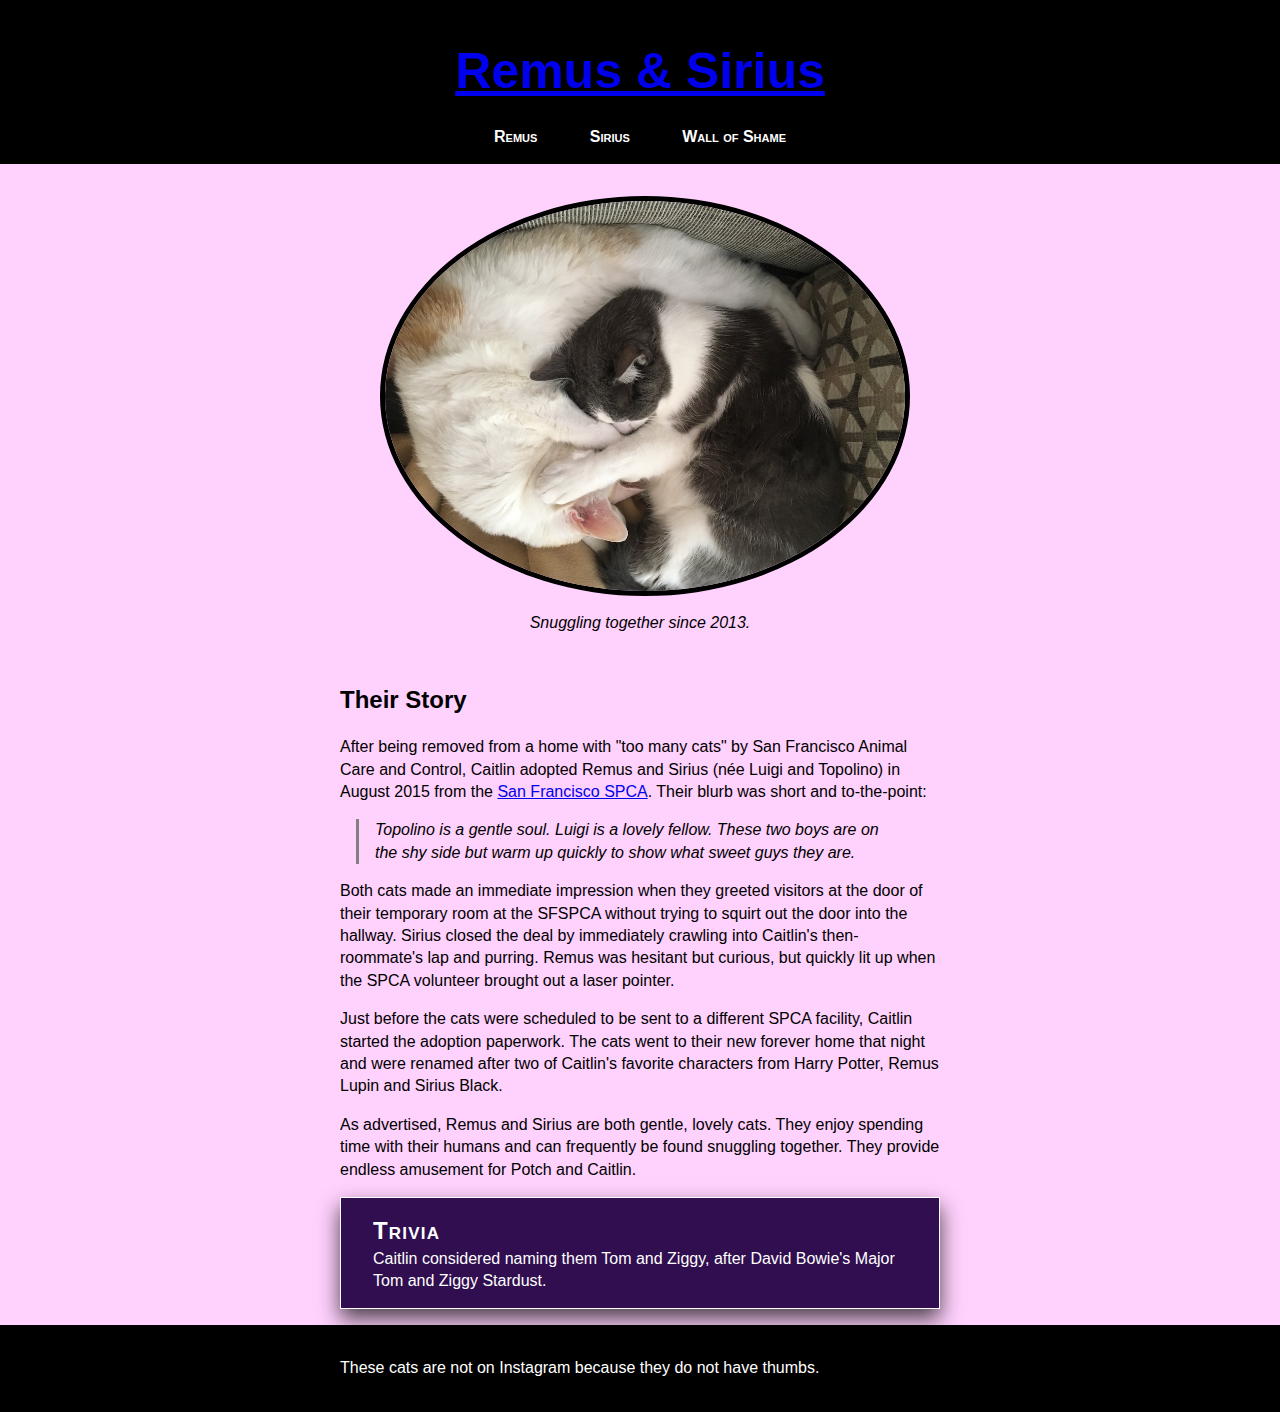
<file: index.html>
<!DOCTYPE html>
<html lang="en">
  <head>
    <meta charset="UTF-8" />
    <meta name="viewport" content="width=device-width, initial-scale=1.0" />
    <title>Remus & Sirius</title>
    <link rel="stylesheet" href="style.css" />
  </head>
  <body>
    <header>
      <h1><a href="index.html">Remus & Sirius</a></h1>
      <nav>
        <a href="remus.html">Remus</a>
        <a href="sirius.html">Sirius</a>
        <a href="shaming.html">Wall of Shame</a>
      </nav>
    </header>
    <section>
      <figure>
        <img
          src="images/yin-yang.jpg"
          alt="A gray and white cat and a cream and white cat cuddling closely."
          class="hero-image"
        />
        <p><em>Snuggling together since 2013.</em></p>
      </figure>
    </section>
    <section>
      <h2>Their Story</h2>
      <p>
        After being removed from a home with "too many cats" by San Francisco
        Animal Care and Control, Caitlin adopted Remus and Sirius (née Luigi and
        Topolino) in August 2015 from the
        <a href="https://www.sfspca.org/">San Francisco SPCA</a>. Their blurb
        was short and to-the-point:
      </p>
      <blockquote>
        Topolino is a gentle soul. Luigi is a lovely fellow. These two boys are
        on the shy side but warm up quickly to show what sweet guys they are.
      </blockquote>
      <p>
        Both cats made an immediate impression when they greeted visitors at the
        door of their temporary room at the SFSPCA without trying to squirt out
        the door into the hallway. Sirius closed the deal by immediately
        crawling into Caitlin's then-roommate's lap and purring. Remus was
        hesitant but curious, but quickly lit up when the SPCA volunteer brought
        out a laser pointer.
      </p>
      <p>
        Just before the cats were scheduled to be sent to a different SPCA
        facility, Caitlin started the adoption paperwork. The cats went to their
        new forever home that night and were renamed after two of Caitlin's
        favorite characters from Harry Potter, Remus Lupin and Sirius Black.
      </p>
      <p>
        As advertised, Remus and Sirius are both gentle, lovely cats. They enjoy
        spending time with their humans and can frequently be found snuggling
        together. They provide endless amusement for Potch and Caitlin.
      </p>
      <div class="trivia">
        <h3>Trivia</h3>
        <p>
          Caitlin considered naming them Tom and Ziggy, after David Bowie's
          Major Tom and Ziggy Stardust.
        </p>
      </div>
    </section>
    <footer>
      <section>
        <p>These cats are not on Instagram because they do not have thumbs.</p>
      </section>
    </footer>
  </body>
</html>
</file>
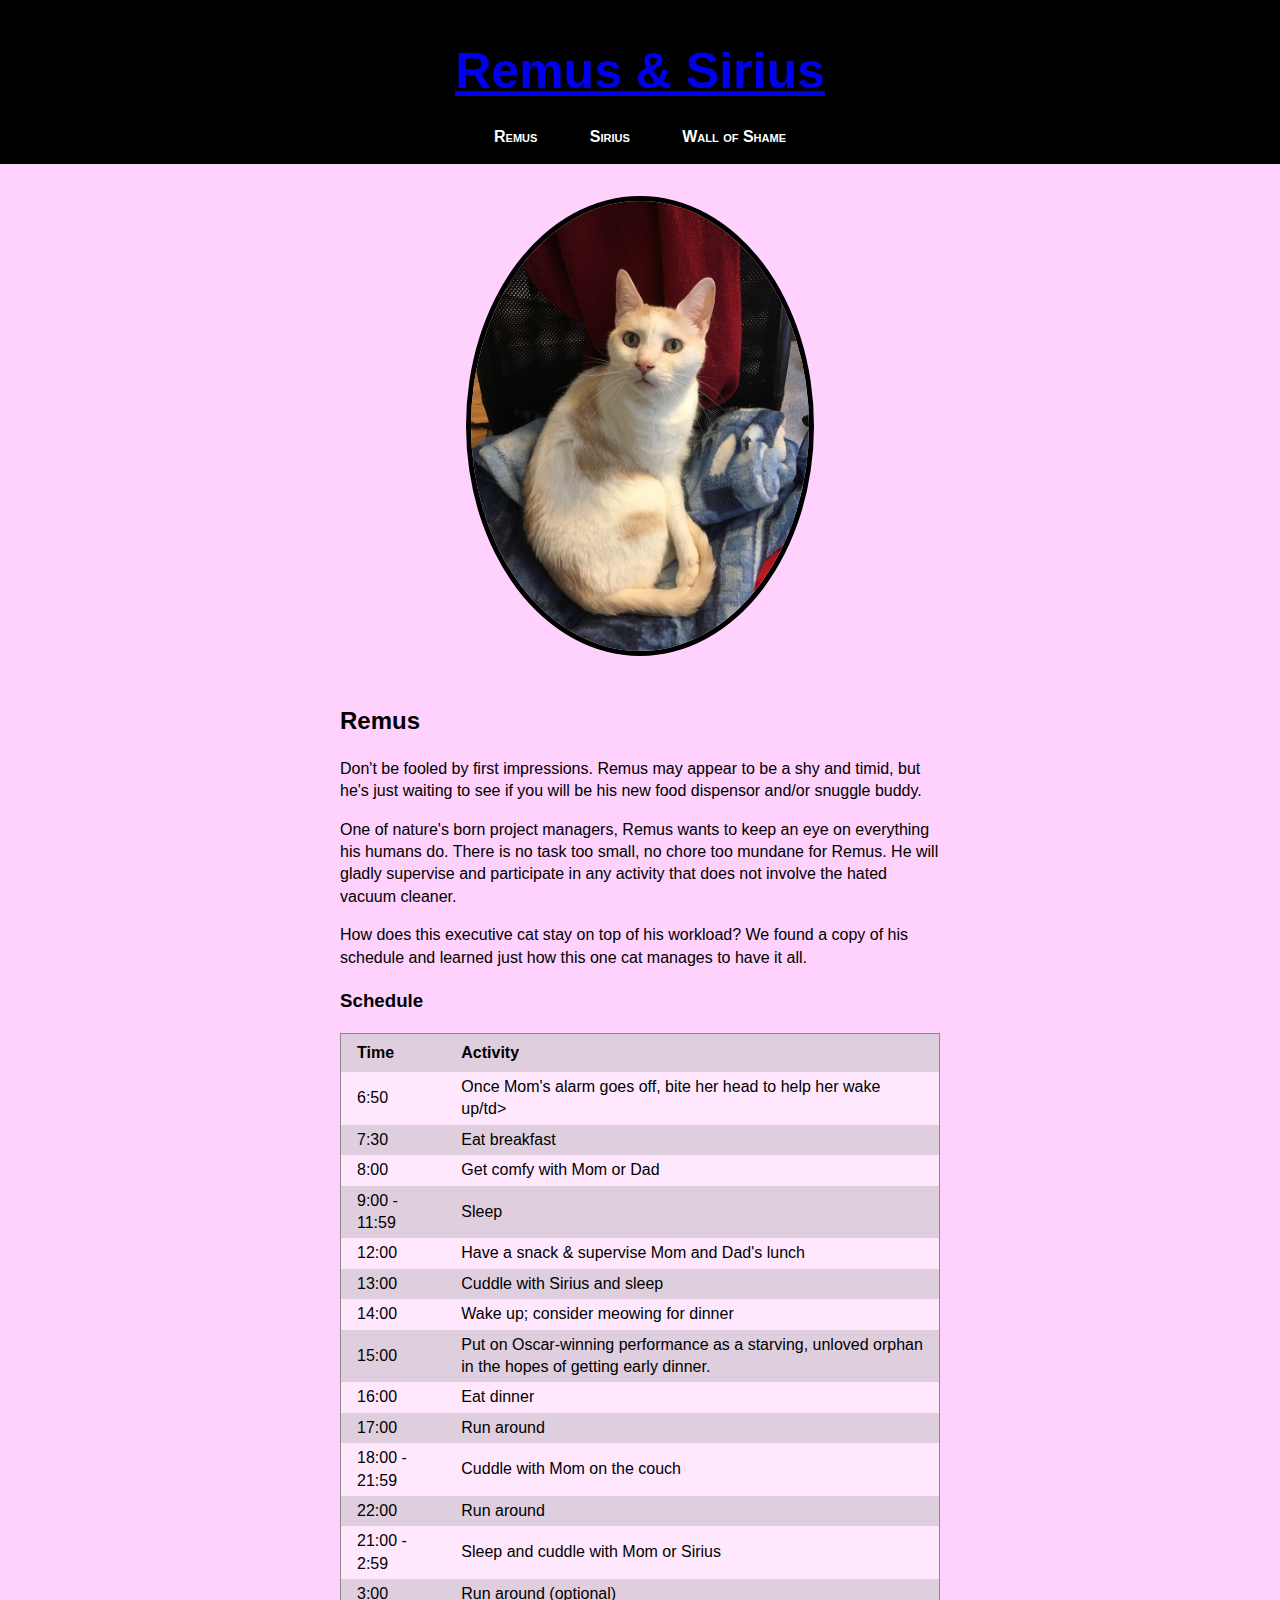
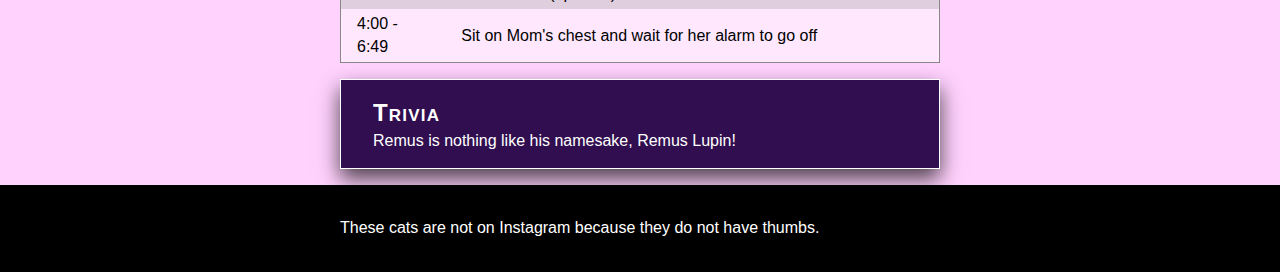
<file: remus.html>
<!DOCTYPE html>
<html lang="en">
  <head>
    <meta charset="UTF-8" />
    <meta name="viewport" content="width=device-width, initial-scale=1.0" />
    <title>Remus & Sirius</title>
    <link rel="stylesheet" href="style.css" />
  </head>
  <body>
    <header>
      <h1><a href="index.html">Remus & Sirius</a></h1>
      <nav>
        <a href="remus.html">Remus</a>
        <a href="sirius.html">Sirius</a>
        <a href="shaming.html">Wall of Shame</a>
      </nav>
    </header>
    <section>
      <figure>
        <img
          src="images/remus-sitting.jpg"
          alt="A handsome white and tan cat is sitting on a chair looking at the camera with wide gold eyes."
          class="hero-image"
        />
      </figure>
    </section>
    <section>
      <h2>Remus</h2>
      <p>
        Don't be fooled by first impressions. Remus may appear to be a shy and
        timid, but he's just waiting to see if you will be his new food
        dispensor and/or snuggle buddy.
      </p>
      <p>
        One of nature's born project managers, Remus wants to keep an eye on
        everything his humans do. There is no task too small, no chore too
        mundane for Remus. He will gladly supervise and participate in any
        activity that does not involve the hated vacuum cleaner.
      </p>
      <p>
        How does this executive cat stay on top of his workload? We found a copy
        of his schedule and learned just how this one cat manages to have it
        all.
      </p>
      <h3>Schedule</h3>
      <table>
        <tr>
          <th>Time</th>
          <th>Activity</th>
        </tr>
        <tr>
          <td>6:50</td>
          <td>Once Mom's alarm goes off, bite her head to help her wake up/td>
        </tr>
        <tr>
          <td>7:30</td>
          <td>Eat breakfast</td>
        </tr>
        <tr>
          <td>8:00</td>
          <td>Get comfy with Mom or Dad</td>
        </tr>
        <tr>
          <td>9:00 - 11:59</td>
          <td>Sleep</td>
        </tr>
        <tr>
          <td>12:00</td>
          <td>Have a snack & supervise Mom and Dad's lunch</td>
        </tr>
        <tr>
          <td>13:00</td>
          <td>Cuddle with Sirius and sleep</td>
        </tr>
        <tr>
          <td>14:00</td>
          <td>Wake up; consider meowing for dinner</td>
        </tr>
        <tr>
          <td>15:00</td>
          <td>
            Put on Oscar-winning performance as a starving, unloved orphan in the hopes of getting early dinner.
          </td>
        </tr>
        <tr>
          <td>16:00</td>
          <td>Eat dinner</td>
        </tr>
        <tr>
          <td>17:00</td>
          <td>Run around</td>
        </tr>
        <tr>
          <td>18:00 - 21:59</td>
          <td>Cuddle with Mom on the couch</td>
        </tr>
        <tr>
          <td>22:00</td>
          <td>Run around</td>
        </tr>
        <tr>
          <td>21:00 - 2:59</td>
          <td>Sleep and cuddle with Mom or Sirius</td>
        </tr>
        <tr>
          <td>3:00</td>
          <td>Run around (optional)</td>
        </tr>
        <tr>
          <td>4:00 - 6:49</td>
          <td>Sit on Mom's chest and wait for her alarm to go off</td>
        </tr>
      </table>

      <div class="trivia">
        <h3>Trivia</h3>
        <p>Remus is nothing like his namesake, Remus Lupin!</p>
      </div>
    </section>
    <footer>
      <section>
        <p>These cats are not on Instagram because they do not have thumbs.</p>
      </section>
    </footer>
  </body>
</html>
</file>
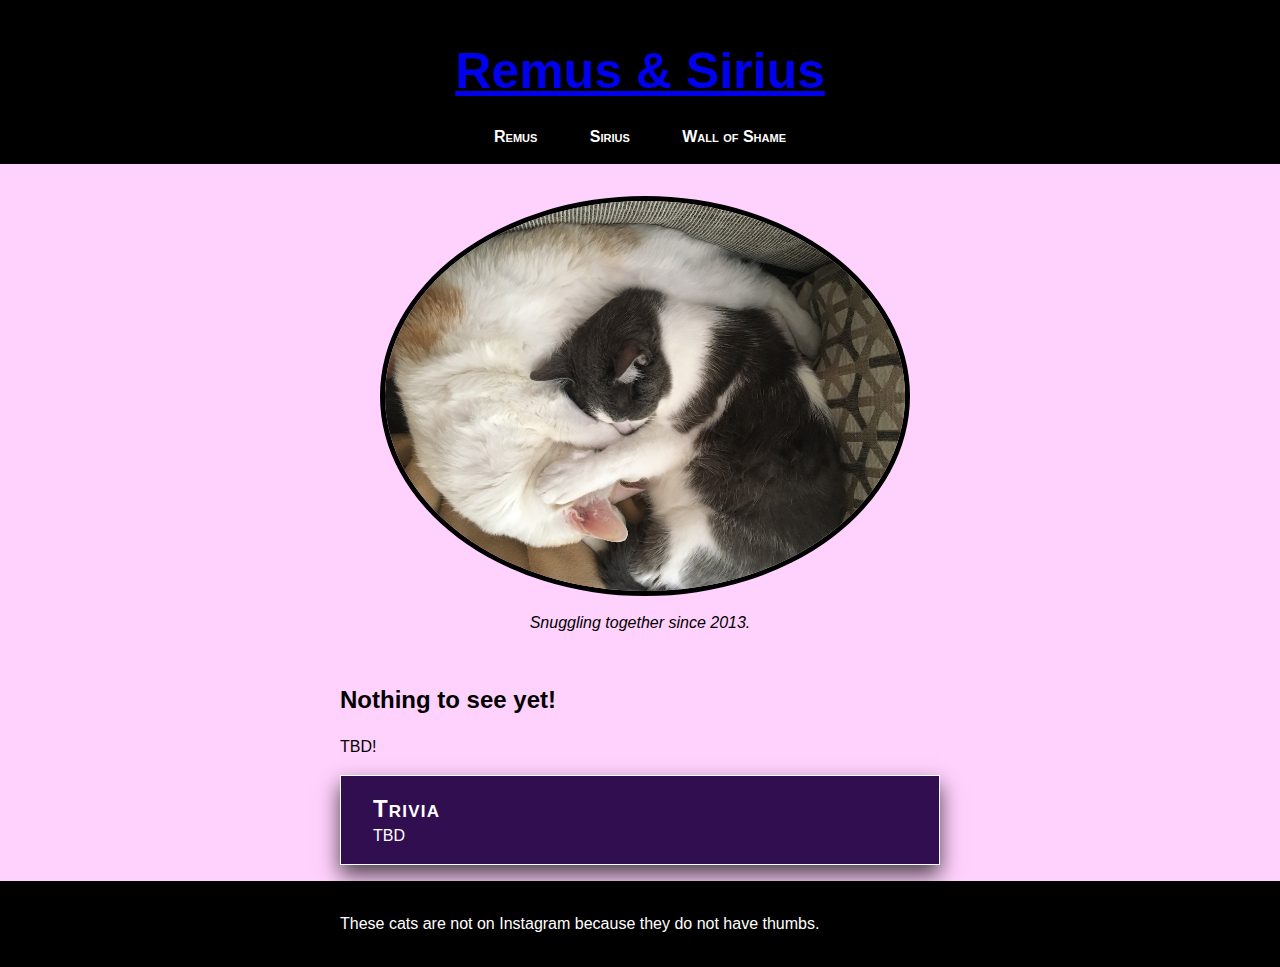
<file: shame.html>
<!DOCTYPE html>
<html lang="en">
  <head>
    <meta charset="UTF-8" />
    <meta name="viewport" content="width=device-width, initial-scale=1.0" />
    <title>Remus & Sirius</title>
    <link rel="stylesheet" href="style.css" />
  </head>
  <body>
    <header>
      <h1><a href="index.html">Remus & Sirius</a></h1>
      <nav>
        <a href="remus.html">Remus</a>
        <a href="sirius.html">Sirius</a>
        <a href="shame.html">Wall of Shame</a>
      </nav>
    </header>
    <section>
      <figure>
        <img
          src="images/yin-yang.jpg"
          alt="A gray and white cat and a cream and white cat cuddling closely."
          class="hero-image"
        />
        <p><em>Snuggling together since 2013.</em></p>
      </figure>
    </section>
    <section>
      <h2>Nothing to see yet!</h2>
      <p>TBD!</p>
      <div class="trivia">
        <h3>Trivia</h3>
        <p>TBD</p>
      </div>
    </section>
    <footer>
      <section>
        <p>These cats are not on Instagram because they do not have thumbs.</p>
      </section>
    </footer>
  </body>
</html>
</file>
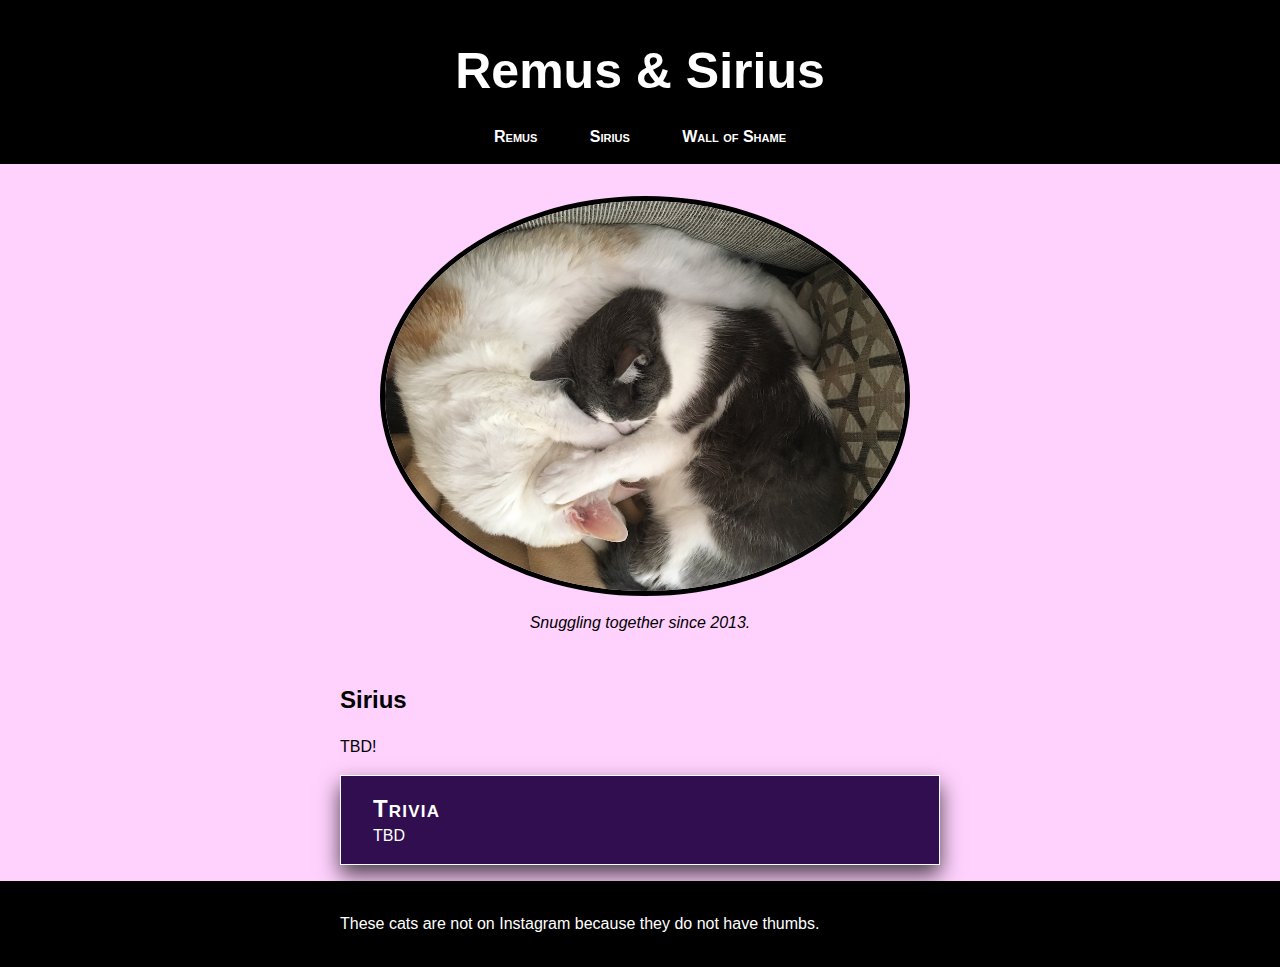
<file: sirius.html>
<!DOCTYPE html>
<html lang="en">
  <head>
    <meta charset="UTF-8" />
    <meta name="viewport" content="width=device-width, initial-scale=1.0" />
    <title>Remus & Sirius</title>
    <link rel="stylesheet" href="style.css" />
  </head>
  <body>
    <header>
      <h1>Remus & Sirius</h1>
      <nav>
        <a href="remus.html">Remus</a>
        <a href="sirius.html">Sirius</a>
        <a href="shame.html">Wall of Shame</a>
      </nav>
    </header>
    <section>
      <figure>
        <img
          src="images/yin-yang.jpg"
          alt="A gray and white cat and a cream and white cat cuddling closely."
          class="hero-image"
        />
        <p><em>Snuggling together since 2013.</em></p>
      </figure>
    </section>
    <section>
      <h2>Sirius</h2>
      <p>TBD!</p>
      <div class="trivia">
        <h3>Trivia</h3>
        <p>TBD</p>
      </div>
    </section>
    <footer>
      <section>
        <p>These cats are not on Instagram because they do not have thumbs.</p>
      </section>
    </footer>
  </body>
</html>
</file>
<file: style.css>
* {
  /* border: 1px solid red; */
}

body {
  margin: 0;
  background-color: #ffd1fd;
  font-family: sans-serif;
  line-height: 1.4;
}

header,
section {
  padding: 1em;
}

header {
  background-color: black;
}

nav {
  text-align: center;
  font-variant: small-caps;
  font-weight: bold;
}

nav a {
  color: white;
  margin: 0 1.5em;
  text-decoration: none;
}

nav a:hover {
  text-decoration: underline;
}

section {
  max-width: 600px;
  margin: 0 auto;
}

h1 {
  margin: 0px;
  padding: 20px 0;
  font-size: 50px;
  text-align: center;
  color: white;
  font-family: sans-serif;
}

h2:first-child {
  margin-top: 0;
}

.hero-image {
  max-width: 100%;
  max-height: 50vh;
  display: block;
  margin: 0 auto;
  object-fit: contain;
  border-color: black;
  border-width: 5px;
  border-style: solid;
  border-radius: 50%;
}

figure {
  text-align: center;
}

blockquote {
  border-left: 3px solid gray;
  padding-left: 1em;
  margin-left: 1em;
  font-style: italic;
}

.trivia {
  border: 1px solid white;
  box-shadow: 0 10px 20px rgba(0, 0, 0, 0.7);
  padding: 1em 2em;
  background-color: rgb(48, 14, 79);
  color: white;
}

.trivia > * {
  margin: 0;
}

.trivia h3 {
  font-variant: small-caps;
  letter-spacing: 0.05em;
  font-size: 1.5em;
}

table {
  border: 1px solid #888888;
  border-collapse: collapse;
  background-color: rgba(255, 255, 255, 0.5);
  margin-bottom: 1em;
}

td {
  padding: 0.25em 1em;
}

th {
  padding: 0.5em 1em;
  text-align: left;
}

tr:nth-child(odd) {
  background-color: rgba(128, 128, 128, 0.25);
}

footer {
  background-color: black;
  color: white;
}
</file>
